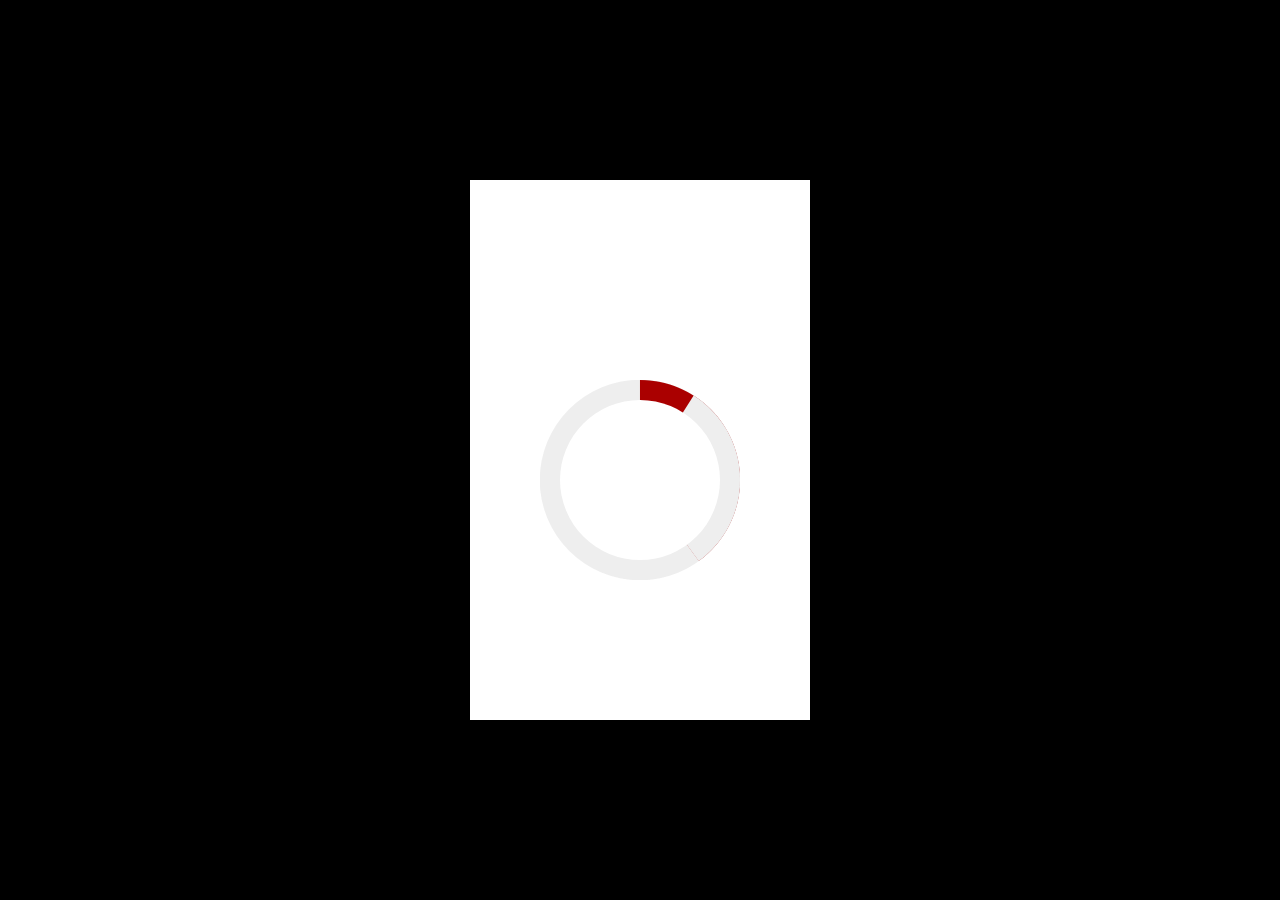
<file: test/test-H5ComponentRing.html>
<!DOCTYPE html>
<html>
<head>
    <meta charset="UTF-8"/>
    <meta name="viewport" content="width=device-width, minimum-scale=1, maximum-scale=1">

    <title>课程作业7：H5ComponentPie扩展，环图实现</title>

    <link rel="stylesheet" href="../css/H5ComponentBase.css">
    <link rel="stylesheet" href="../css/H5ComponentPie.css">
    <link rel="stylesheet" href="../css/H5ComponentRing.css">
    <style type="text/css">
        body{
            margin: 0;
            padding: 0;
            background-color: #000;
            font-size: 12px;
        }

        .iphone{
            width: 340px;
            height: 540px;
            background-color: #fff;
            position: absolute;
            left: 50%;
            top: 50%;
            margin: -270px 0 0 -170px;
        }
    </style>

    <!-- 任务一：(1)引入必要的资源，包括 jquery.js、H5componentBase相关资源（css、js）、H5ComponentPie相关资源(css、js)，环图自身的资源（css、js）共计7个文件。 -->
    <script src="../js/lib/jquery.js"></script>
    <script src="../js/H5ComponentBase.js"></script>
    <script src="../js/H5ComponentPie.js"></script>
    <script src="../js/H5ComponentRing.js"></script>


    <body>
        <!-- 用于开发测试 H5ComponentRing 对象（环图组件） -->
        <div class="iphone">

        </div>

        <script type="text/javascript">

            var cfg = {

                // 任务一：(2)配置文件缺少类型(type)和数据(data)的定义，完成这两个配置。注意，环图只支持一项数据。
                type: 'ring',

                width : 400,
                height : 400,

                data: [['Node', .4, '#a00']],
  
                css : {
                    top:100,
                    opacity:0
                },
                animateIn:{
                    opacity:1,
                    top:200,
                },
                animateOut:{
                    opacity:0,
                    top:100,
                },
                center : true,
            }

            //  任务一：(3)完成 组件对象(h5) 的定义（var h5 = ...??），注意这里 new 的对象是 环图组件对象
            var h5 = new H5ComponentRing('myRing', cfg);
            $('.iphone').append(h5);


            var leave = true;
            $('body').click(function (){
                leave = !leave;
                $('.h5_component').trigger( leave ? 'onLeave' : 'onLoad' )
            }).click();

        </script>

    </body>

</html>
</file>
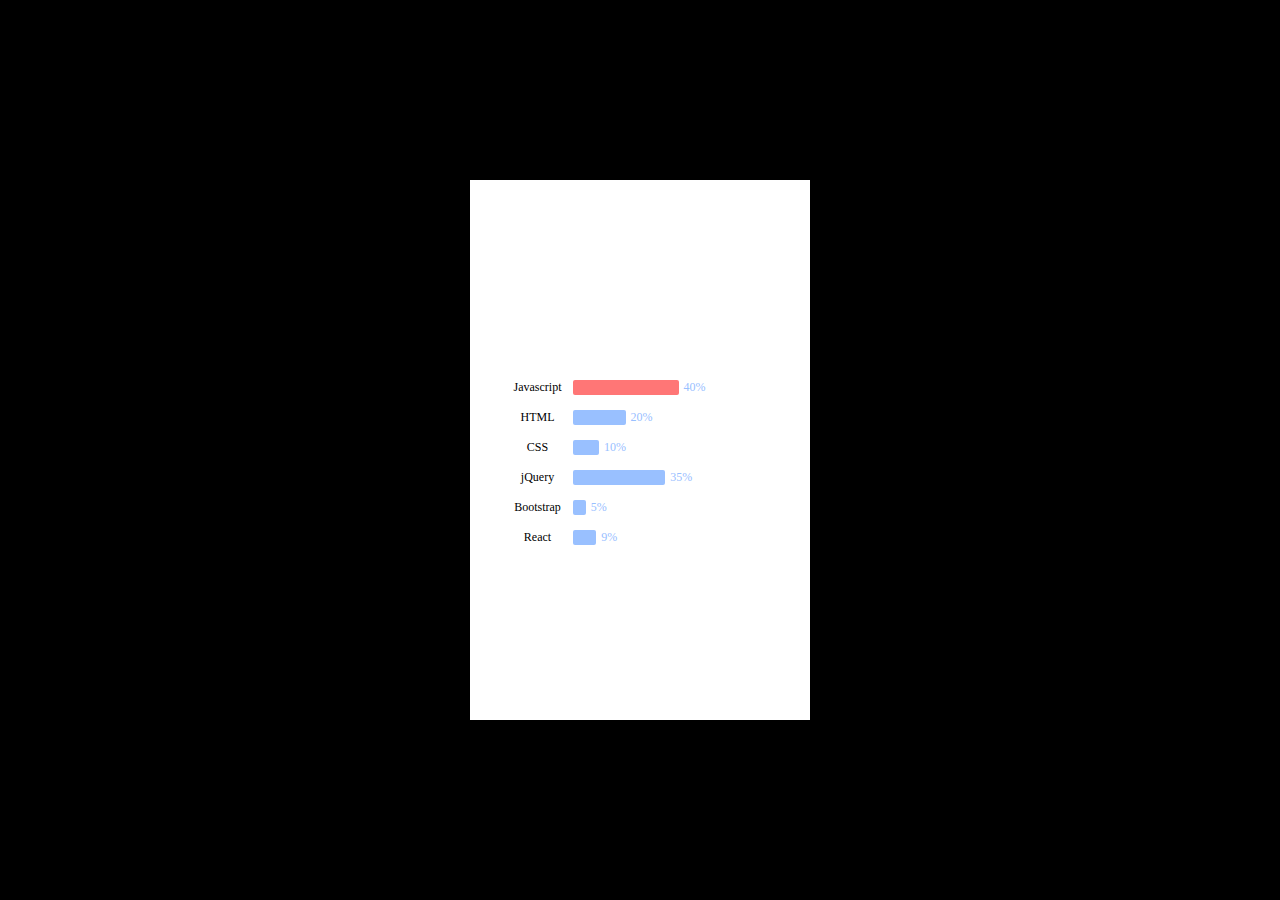
<file: test/test_H5ComponentBar.html>
<!DOCTYPE html>
<html lang="en">
<head>
	<meta charset="UTF-8">
	<meta name="viewport" content="width=device-width, initial-scale=1.0, maximum-scale=1.0, user-scalable=0">
	<title>唯创网讯</title>

	<link rel="stylesheet" href="../css/H5ComponentBase.css">
	<link rel="stylesheet" href="../css/H5ComponentBar.css">
	<style>
		body {
			margin: 0;
			padding: 0;
			background-color: #000;
			font-size: 12px;
		} 				
		.iphone {
			width: 340px;
			height: 540px;
			background-color: #fff;
			position: absolute;
			left: 50%;
			top: 50%;
			margin-left: -170px;
			margin-top: -270px;
		}

	</style>
</head>
<body>
	<!-- 用于开发测试 H5_ComponentBar 对象（基本的图文组件） -->
		
	<div class="iphone"></div>
	


	<script src="../js/lib/jquery.js"></script>
	<script src="../js/H5ComponentBase.js "></script>
	<script src="../js/H5ComponentBar.js "></script>
	<script>
		var cfg = {
			type: 'bar',

			width: 530,
			height: 600,
			data: [
				['Javascript',.4, '#ff7676' ],
				['HTML',.2],
				['CSS',.1],
				['jQuery',.35],
				['Bootstrap',.05],
				['React',.09]
			],
			css: {
				top: 100,
				opacity: 0

			},
			animateIn: {
				opacity: 1,
				top: 200,
			},
			animateOut: {
				opacity: 0,
				top: 100,

			},
			center: true
		};

		var h5 = new H5ComponentBar('myBar', cfg);
		$('.iphone').eq(0).append(h5);


		var leave = true;
		$('body').on('click', function () {
			leave = !leave;		
			$('.h5_component').trigger(leave ?  'onLeave' : 'onLoad');
		});
		setTimeout(function() {
			$('body').trigger('click');
		}, 100);

	</script>

</body>
</html>
</file>
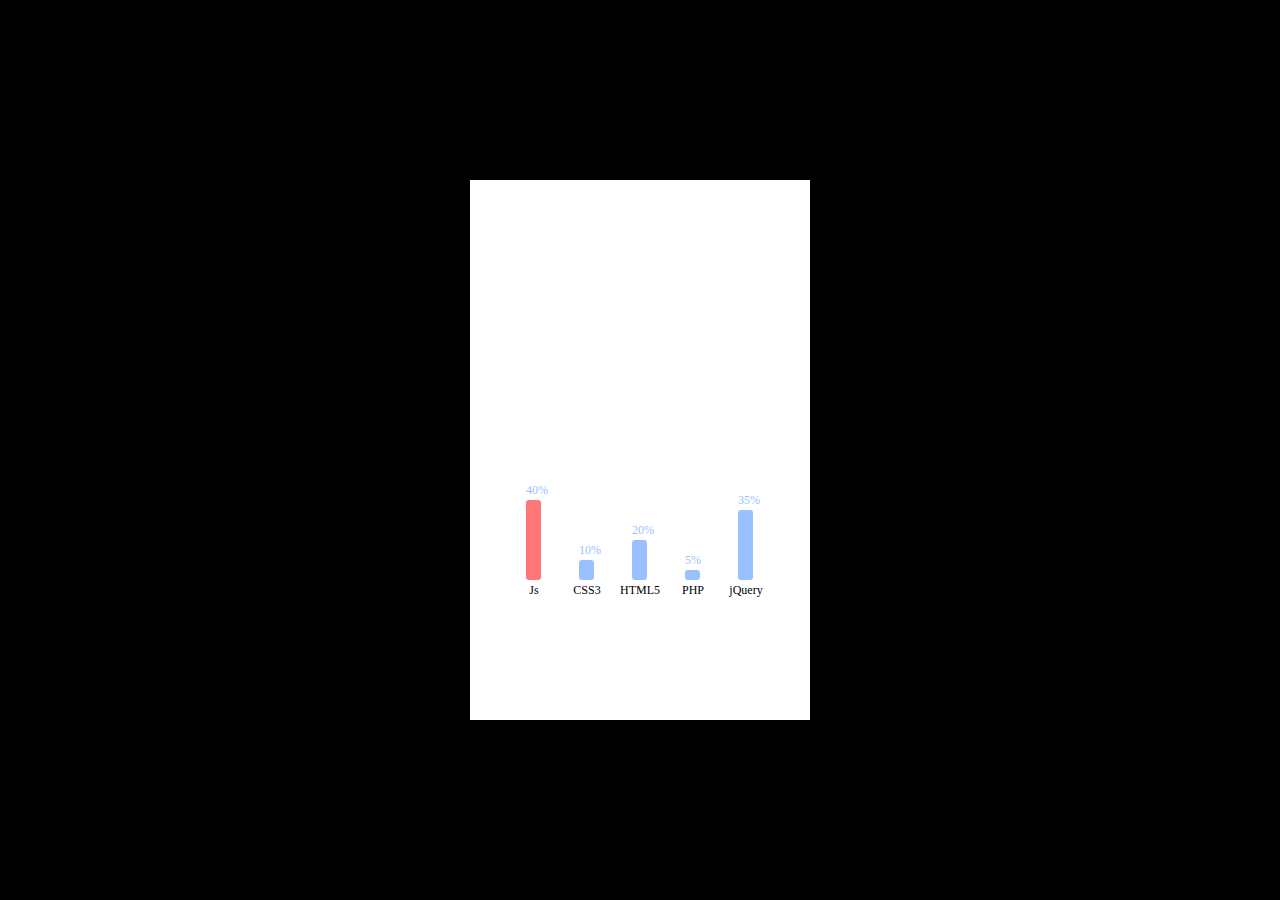
<file: test/test_H5ComponentBar_v.html>
<!DOCTYPE html>
<html>
<head>
    <meta charset="UTF-8"/>
    <meta name="viewport" content="width=device-width, minimum-scale=1, maximum-scale=1">

    <title>唯创网讯</title>

    <style type="text/css">
        body{
            margin: 0;
            padding: 0;
            background-color: #000;
            font-size: 12px;
        }

        .iphone{
            width: 340px;
            height: 540px;
            background-color: #fff;
            position: absolute;
            left: 50%;
            top: 50%;
            margin: -270px 0 0 -170px;
        }
    </style>

    <script  src="../js/lib/jquery.js"></script>
    <script  src="../js/H5ComponentBase.js"></script>
    <link rel="stylesheet" type="text/css" href="../css/H5ComponentBase.css">
    
    <!-- (1)引入需要继承的水平柱图对象js文件 -->
    <script  src="../js/H5ComponentBar.js"></script>

    <!-- 引入柱图-垂直的资源 -->
    <script  src="../js/H5ComponentBar_v.js"></script>
    <link rel="stylesheet" type="text/css" href="../css/H5ComponentBar_v.css">

    <body>
        <!-- 用于开发测试 H5ComponentBar_v 对象（垂直柱图组件） -->
        <div class="iphone">

        </div>

        <script >

            var cfg = {

                //  （2）修正配置文件的组件类型(type)定义为 ? （注意：这个类型名称的定义关系到样式设置）
                type : 'bar_v',
                
                width : 530,
                height : 400,
                data:[
                    ['Js' , .4  ,'#ff7676'],
                    ['CSS3' , .1 ],
                    ['HTML5' , .2  ],
                    ['PHP' , .05  ],
                    ['jQuery' , .35 ]
                ],
                css : {
                    top:100,
                    opacity:0
                },
                animateIn:{
                    opacity:1,
                    top:200,
                },
                animateOut:{
                    opacity:0,
                    top:100,
                },
                center : true,
            }

            var h5 = new H5ComponentBar_v( 'myBarComponent', cfg );
            $('.iphone').append(h5);


            var leave = true;
            $('body').click(function (){
                leave = !leave;
                $('.h5_component').trigger( leave ? 'onLeave' : 'onLoad' )
            }).click();

        </script>

    </body>

</html>
</file>
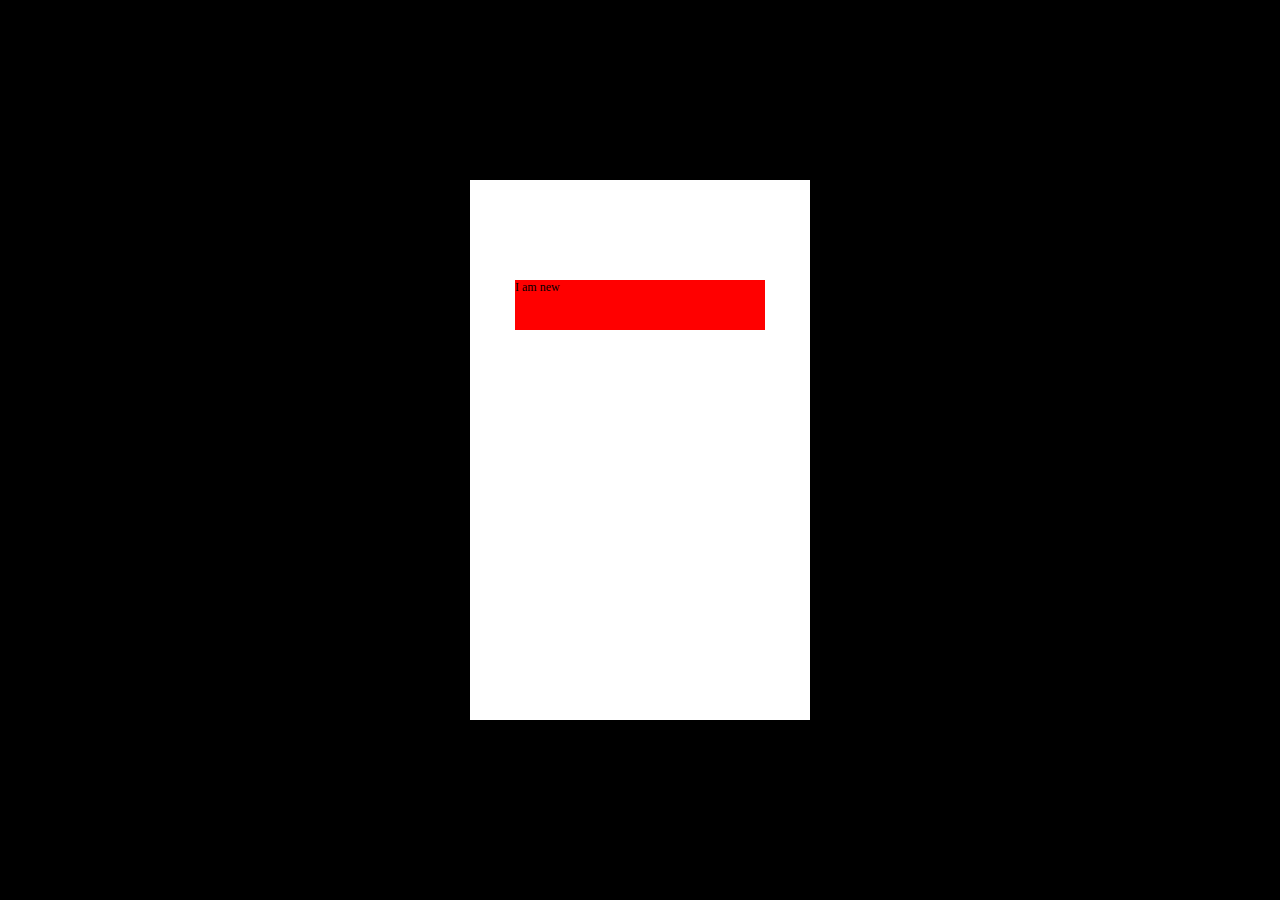
<file: test/test_H5ComponentBase.html>
<!DOCTYPE html>
<html lang="en">
<head>
	<meta charset="UTF-8">
	<meta name="viewport" content="width=device-width, initial-scale=1.0, maximum-scale=1.0, user-scalable=0">
	<link rel="stylesheet" href="../css/H5ComponentBase.css">
	<title>唯创网讯</title>
	<style>
		body {
			margin: 0;
			padding: 0;
			background-color: #000;
			font-size: 12px;
		} 				
		.iphone {
			width: 340px;
			height: 540px;
			background-color: #fff;
			position: absolute;
			left: 50%;
			top: 50%;
			margin-left: -170px;
			margin-top: -270px;
		}


	</style>
</head>
<body>
	<!-- 用于开发测试 H5_ComponentBase 对象（基本的图文组件） -->
		
	<div class="iphone"></div>
	


	<script src="../js/lib/jquery.js"></script>
	<script src="../js/H5ComponentBase.js "></script>
	<script>
		var cfg = {
			type: 'base',

			width: 500,
			height: 100,
			text: 'I am old',
			css: {
				backgroundColor: 'gray',
				top: 100
			},
			center: true
		};

		var h5 = new H5ComponentBase('old', cfg);
		$('.iphone').eq(0).append(h5);

		//新组件配置
		var cfg_rel = {
			type: 'base',

			width: 500,
			height: 100,

			text: 'I am new',
			css: {
				backgroundColor: 'red',
				top: 100
			},
			center: true,
			relativeTo: 'old'
		};


		$('.iphone').eq(0).append(new H5ComponentBase('relative', cfg_rel));

		var leave = true;
		$('body').on('click', function () {
			leave = !leave;
			$('.h5_component').trigger(leave ?  'onLeave' : 'onLoad');
		});

	</script>

</body>
</html>
</file>
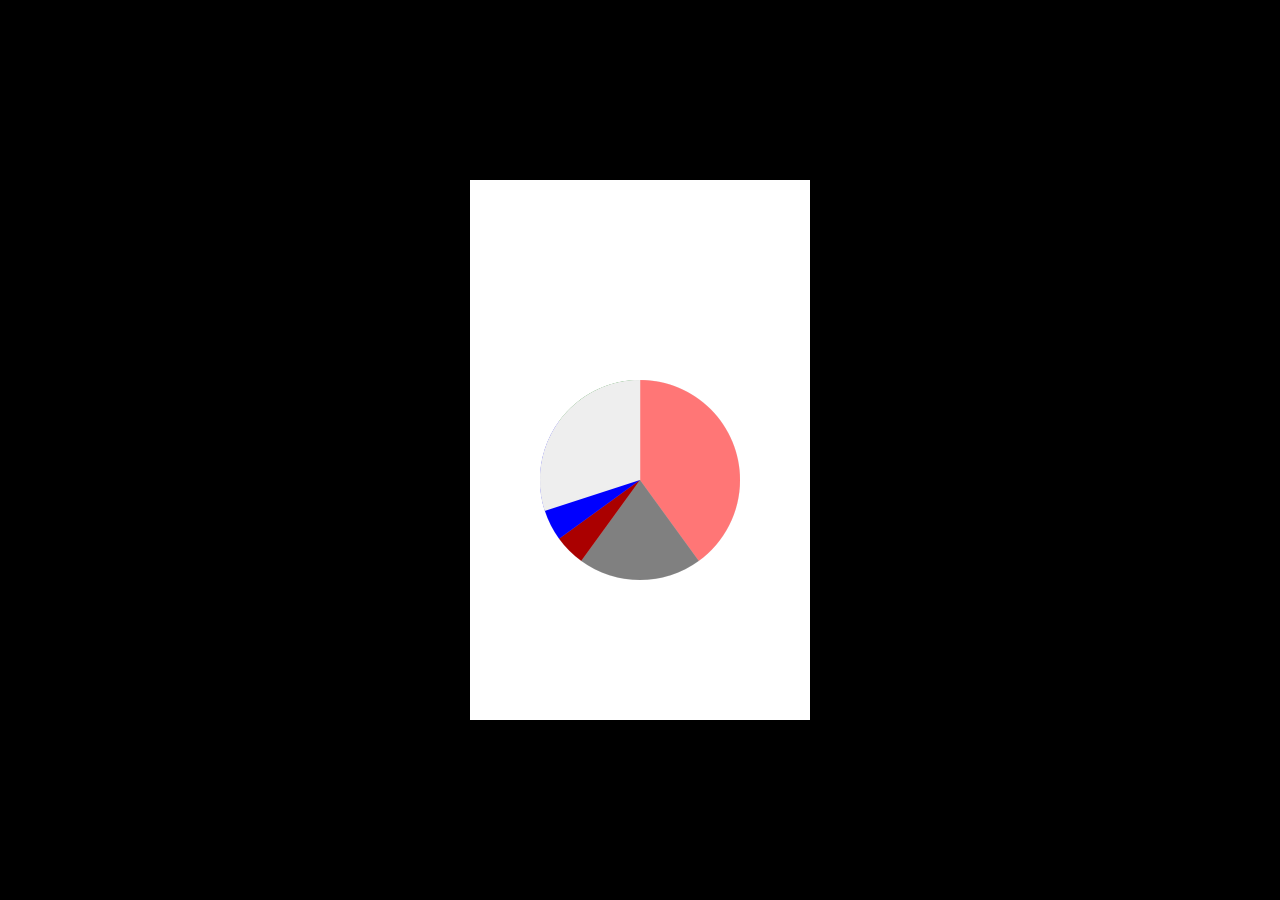
<file: test/test_H5ComponentPie.html>
<!DOCTYPE html>
<html>
<head>
    <meta charset="UTF-8"/>
    <meta name="viewport" content="width=device-width, minimum-scale=1, maximum-scale=1">

    <title>唯创网讯</title>

    <style type="text/css">
        body{
            margin: 0;
            padding: 0;
            background-color: #000;
            font-size: 12px;
        }
        .iphone{
            width: 340px;
            height: 540px;
            background-color: #fff;
            position: absolute;
            left: 50%;
            top: 50%;
            margin: -270px 0 0 -170px;
        }
    </style>

    <script  src="../js/lib/jquery.js"></script>
    <script  src="../js/H5ComponentBase.js"></script>
    <link rel="stylesheet" type="text/css" href="../css/H5ComponentBase.css">
    
    <script  src="../js/H5ComponentPie.js"></script>
    <link rel="stylesheet" type="text/css" href="../css/H5ComponentPie.css">

    <body>
        <!-- 用于开发测试 H5ComponentPie 对象（饼图组件） -->
        <div class="iphone">

        </div>

        <script >

            var cfg = {

                type : 'pie',
                
                width : 400,
                height : 400,

                data:[
                    ['Js' , .4  ,'#ff7676'],
                    ['CSS3' , .2 ],
                    ['HTML5' , .05  ],
                    ['PHP' , .2  ],
                    ['jQuery' , .15 ]
                ],
                css : {
                    top:200,
                    // opacity:0
                },
                animateIn:{
                    opacity:1,
                    top:200,
                },
                animateOut:{
                    opacity:0,
                    top:100,
                },
                center : true,
            }

            var h5 = new H5ComponentPie( 'myPie', cfg );
            $('.iphone').append(h5);


            var leave = true;
            $('body').click(function (){
                leave = !leave;
                $('.h5_component').trigger( leave ? 'onLeave' : 'onLoad' )
            }).click();

        </script>

    </body>

</html>
</file>
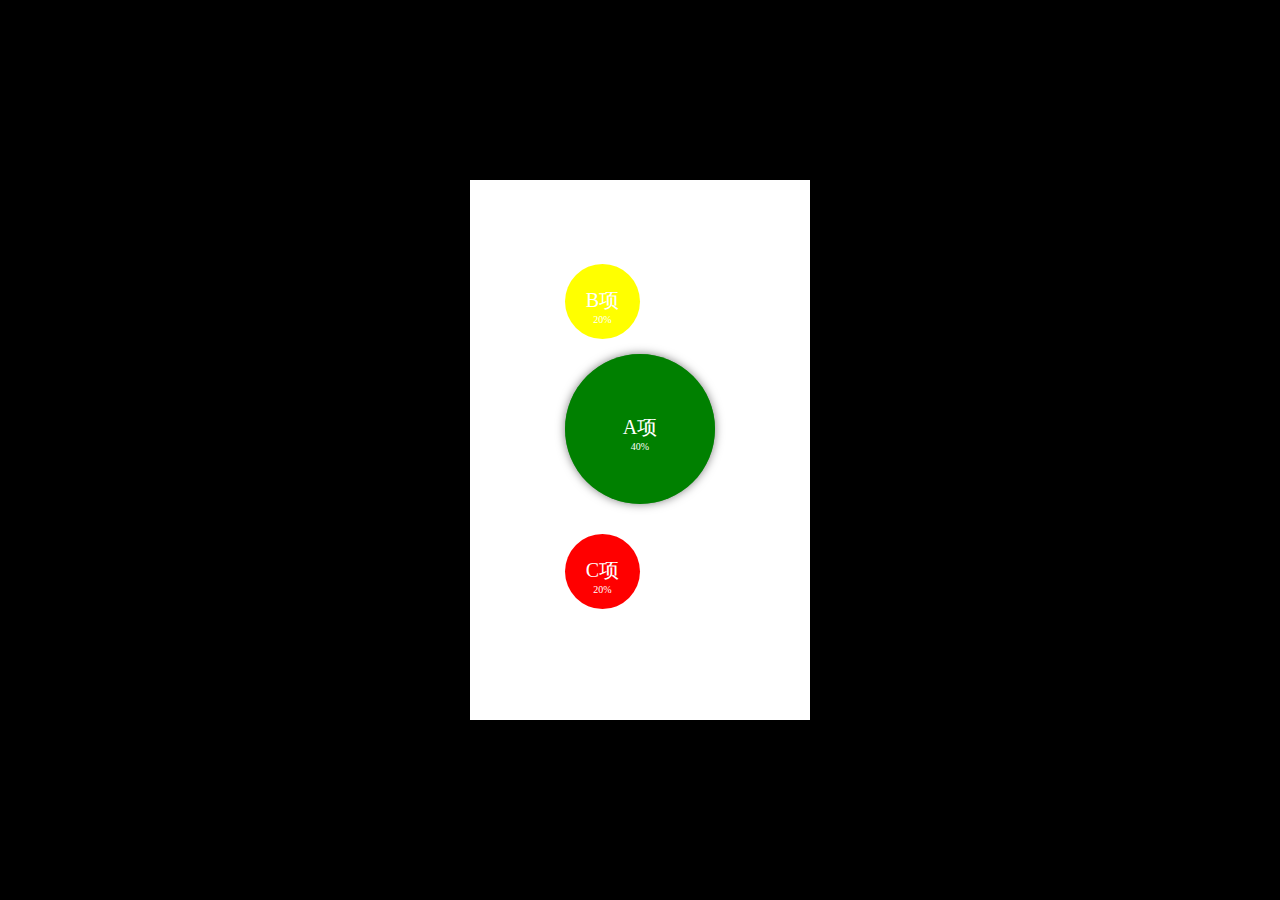
<file: test/test_H5ComponentPoint.html>
<!DOCTYPE html>
<html lang="en">
<head>
	<meta charset="UTF-8">
	<meta name="viewport" content="width=device-width, initial-scale=1.0, maximum-scale=1.0, user-scalable=0">
	<title>唯创网讯</title>

	<link rel="stylesheet" href="../css/H5ComponentBase.css">
	<link rel="stylesheet" href="../css/H5ComponentPoint.css">
	<style>
		body {
			margin: 0;
			padding: 0;
			background-color: #000;
			font-size: 12px;
		} 				
		.iphone {
			width: 340px;
			height: 540px;
			background-color: #fff;
			position: absolute;
			left: 50%;
			top: 50%;
			margin-left: -170px;
			margin-top: -270px;
		}

	</style>
</head>
<body>
	<!-- 用于开发测试 H5_ComponentBase 对象（基本的图文组件） -->
		
	<div class="iphone"></div>
	


	<script src="../js/lib/jquery.js"></script>
	<script src="../js/H5ComponentBase.js "></script>
	<script src="../js/H5ComponentPoint.js "></script>
	<script>
		var cfg = {
			type: 'point',

			width: 300,
			height: 300,
			data: [
				['A项',.4, 'green' ],
				['B项',.2, 'yellow', 0, '-60%' ],
				['C项',.2, 'red', 0, '120%' ],
			],
			css: {
				bottom: '40%'
			},
			center: true
		};

		var h5 = new H5ComponentPoint('old', cfg);
		$('.iphone').eq(0).append(h5);


		var leave = true;
		$('body').on('click', function () {
			leave = !leave;
			$('.h5_component').trigger(leave ?  'onLeave' : 'onLoad');
		});
		setTimeout(function() {
			$('body').trigger('click');
		}, 100);

	</script>

</body>
</html>
</file>
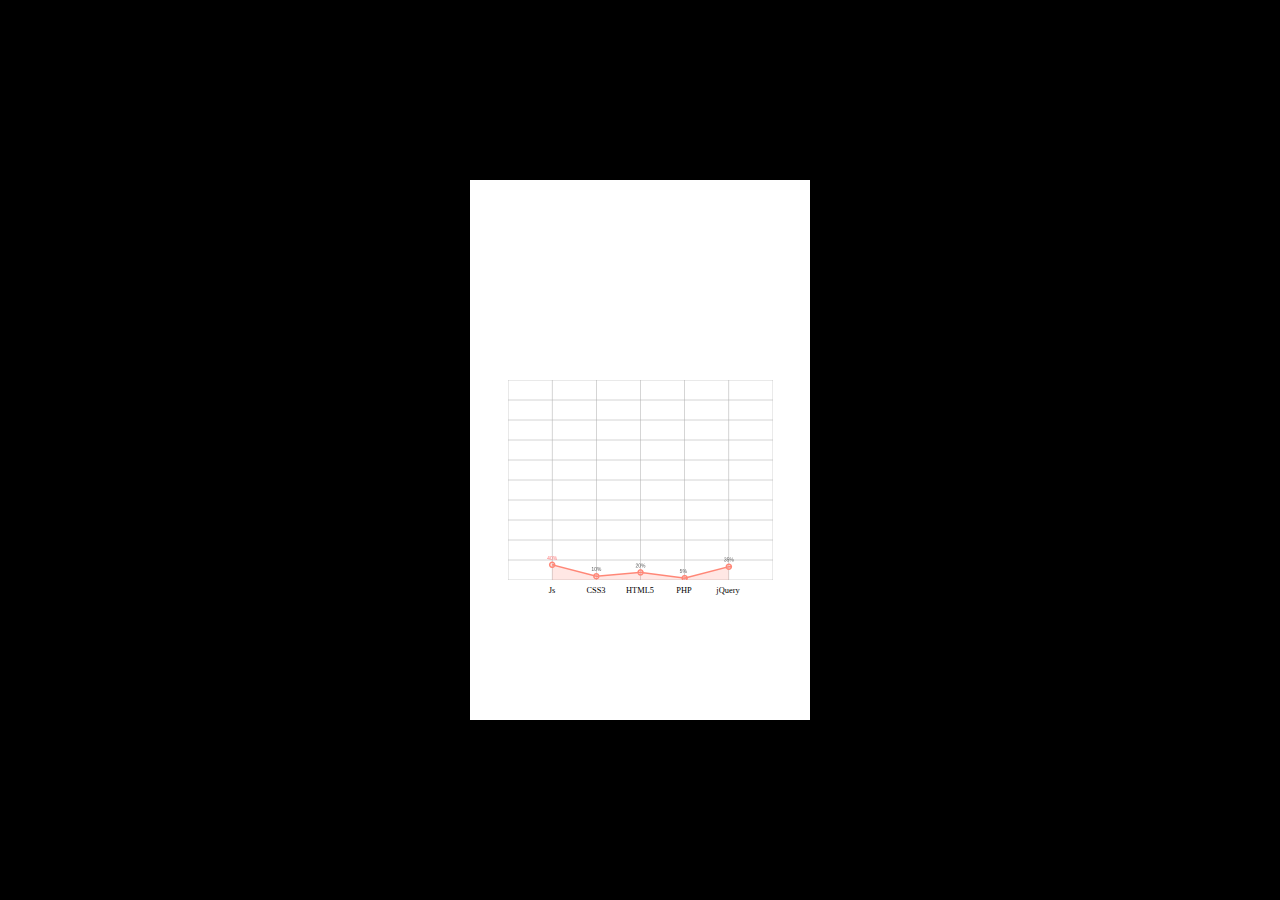
<file: test/test_H5ComponentPolyline.html>
<!DOCTYPE html>
<html>
<head>
    <meta charset="UTF-8"/>
    <meta name="viewport" content="width=device-width, minimum-scale=1, maximum-scale=1">

    <title>唯创网讯</title>

    <style type="text/css">
        body{
            margin: 0;
            padding: 0;
            background-color: #000;
            font-size: 12px;
        }
        .iphone{
            width: 340px;
            height: 540px;
            background-color: #fff;
            position: absolute;
            left: 50%;
            top: 50%;
            margin: -270px 0 0 -170px;
        }
    </style>

    <script  src="../js/lib/jquery.js"></script>
    <script  src="../js/H5ComponentBase.js"></script>
    <link rel="stylesheet" type="text/css" href="../css/H5ComponentBase.css">
    
    <script  src="../js/H5ComponentPolyline.js"></script>
    <link rel="stylesheet" type="text/css" href="../css/H5ComponentPolyline.css">

    <body>
        <!-- 用于开发测试 H5ComponentPolyline 对象（折线图组件） -->
        <div class="iphone">

        </div>

        <script >

            var cfg = {

                type : 'polyline',
                
                width : 530,
                height : 400,
                data:[
                    ['Js' , .4  ,'#ff7676'],
                    ['CSS3' , .1 ],
                    ['HTML5' , .2  ],
                    ['PHP' , .05  ],
                    ['jQuery' , .35 ]
                ],
                css : {
                    top:100,
                    opacity:0
                },
                animateIn:{
                    opacity:1,
                    top:200,
                },
                animateOut:{
                    opacity:0,
                    top:100,
                },
                center : true,
            }

            var h5 = new H5ComponentPolyline( 'myPolyline', cfg );
            $('.iphone').append(h5);


            var leave = true;
            $('body').click(function (){
                leave = !leave;
                $('.h5_component').trigger( leave ? 'onLeave' : 'onLoad' )
            }).click();

        </script>

    </body>

</html>
</file>
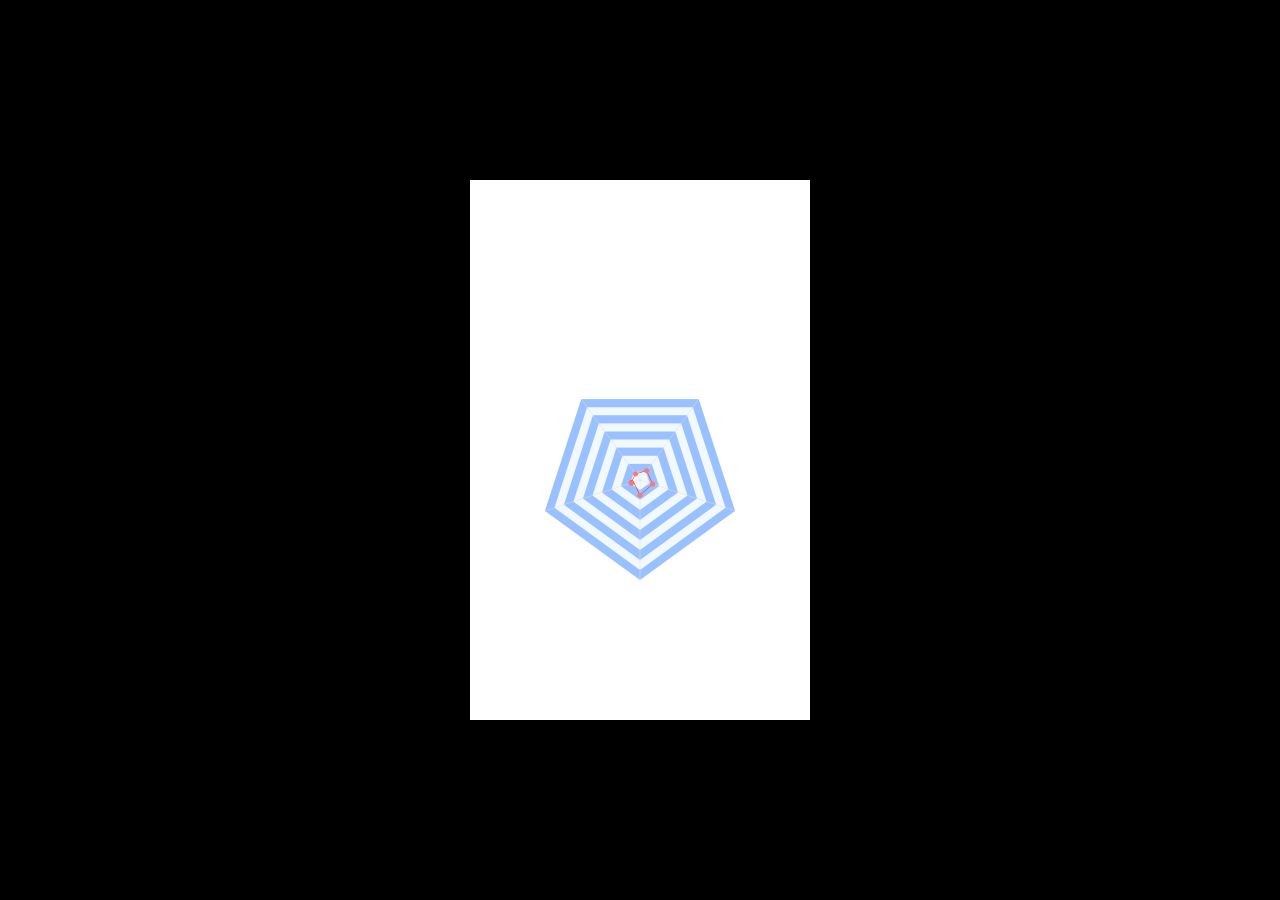
<file: test/test_H5ComponentRadar.html>
<!DOCTYPE html>
<html>
<head>
    <meta charset="UTF-8"/>
    <meta name="viewport" content="width=device-width, minimum-scale=1, maximum-scale=1">

    <title>唯创网讯</title>

    <style type="text/css">
        body{
            margin: 0;
            padding: 0;
            background-color: #000;
            font-size: 12px;
        }
        .iphone{
            width: 340px;
            height: 540px;
            background-color: #fff;
            position: absolute;
            left: 50%;
            top: 50%;
            margin: -270px 0 0 -170px;
        }
    </style>

    <script  src="../js/lib/jquery.js"></script>
    <script  src="../js/H5ComponentBase.js"></script>
    <link rel="stylesheet" type="text/css" href="../css/H5ComponentBase.css">
    
    <script  src="../js/H5ComponentRadar.js"></script>
    <link rel="stylesheet" type="text/css" href="../css/H5ComponentRadar.css">

    <body>
        <!-- 用于开发测试 H5ComponentRadar 对象（radar图组件） -->
        <div class="iphone">

        </div>

        <script >

            var cfg = {

                type : 'radar',
                
                width : 400,
                height : 400,
                data:[
                    ['Js' , .8  ,'#ff7676'],
                    ['CSS3' , .7 ],
                    ['HTML5' , .6  ],
                    ['PHP' , .4  ],
                    ['jQuery' , .5 ]
                ],
                css : {
                    top:100,
                    opacity:0
                },
                animateIn:{
                    opacity:1,
                    top:200,
                },
                animateOut:{
                    opacity:0,
                    top:100,
                },
                center : true,
            }

            var h5 = new H5ComponentRadar( 'myRadar', cfg );
            $('.iphone').append(h5);


            var leave = true;
            $('body').click(function (){
                leave = !leave;
                $('.h5_component').trigger( leave ? 'onLeave' : 'onLoad' )
            }).click();

        </script>

    </body>

</html>
</file>
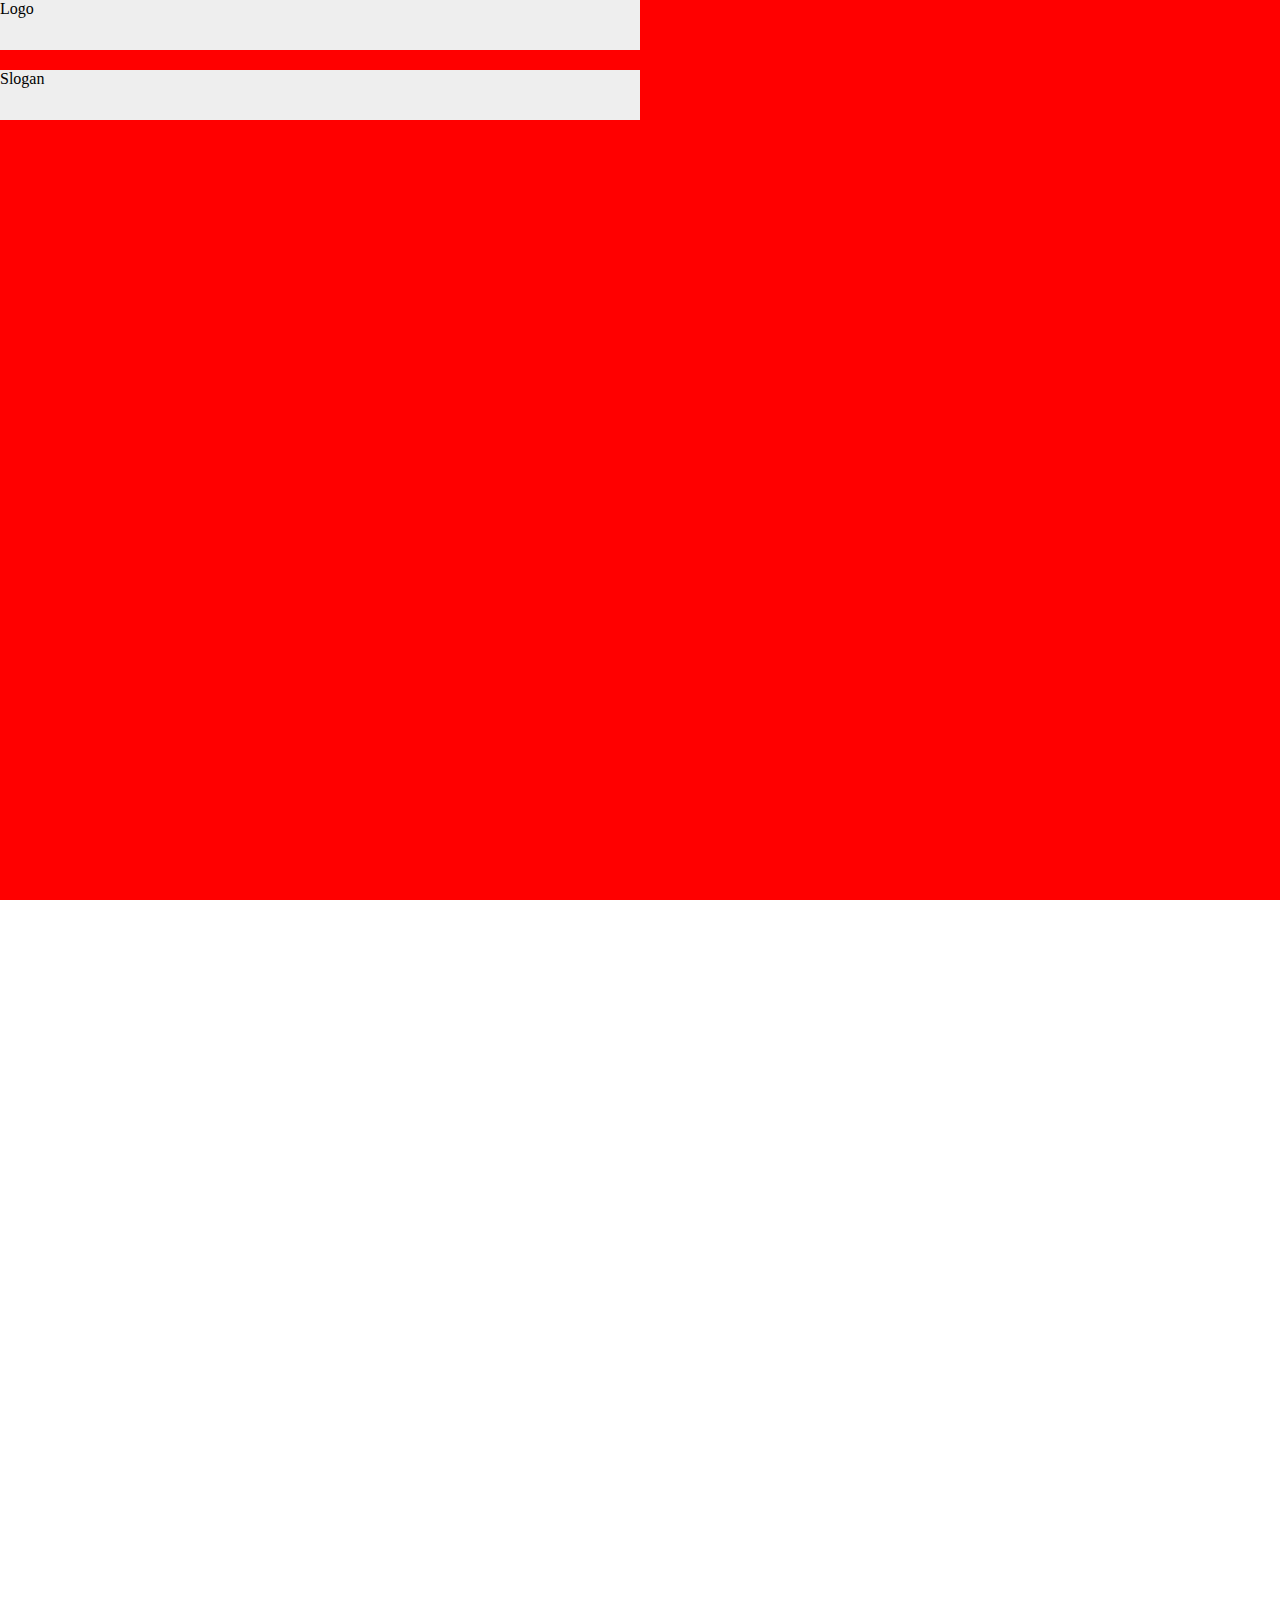
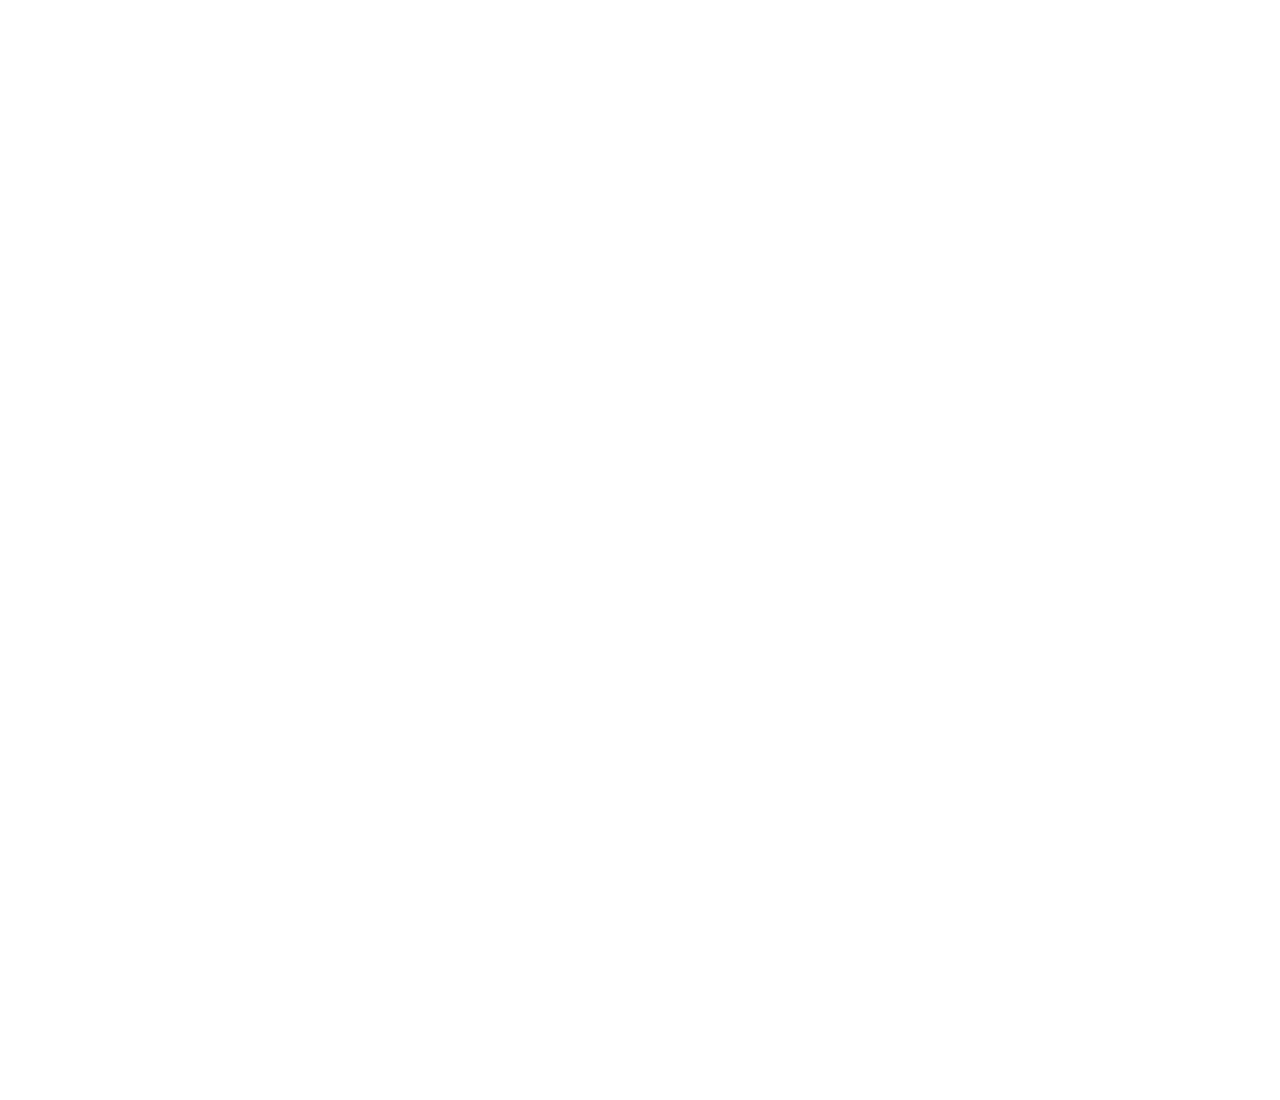
<file: test/test_valid.html>
<!DOCTYPE html>
<html lang="en">
<head>
	<meta charset="UTF-8">
	<meta name="viewport" content="width=device-width, initial-scale=1.0, maximum-scale=1.0, user-scalable=0">
	<title>唯创网讯</title>
	<style>
		body {
			margin: 0;
			padding: 0;
		} 				
		.component {
			width: 50%;
			height: 50px;
			margin-bottom: 20px;
			background-color: #eee;
		}						
	</style>
</head>
<body>
	<div id="h5">
		<div class="page section" id="page1">
			<div class="component log">Logo</div>
			<div class="component slogan">Slogan</div>
		</div>
		<div class="page section" id="page2">
			<div class="component desc">描述信息</div>
		</div>
		<div class="page section" id="page3">
			<div class="component data">数据信息</div>
		</div>
	</div>

	<script src="../js/lib/jquery.js"></script>
	<script src="../js/lib/jquery-ui.min.js"></script>
	<script src="../js/lib/jquery.fullPage.js"></script>
	<script>
		$(function() {
			$('#h5').fullpage({
				sectionsColor: ['red', 'yellow', 'blue', 'green'],
				onLeave: function (index, nextIndex, direction) {
					$('#h5').find('.page').eq(index-1).trigger('onLeave');
					$(this).find('.component').trigger('onLeave');
				},
				afterLoad: function (anchorLink, index) {
					$('#h5').find('.page').eq(index-1).trigger('onLoad');
					$(this).find('.component').trigger('onLoad');
				},
			});	
		});

		$('.page').on('onLeave', function () {
			console.log($(this).attr('id'), '=>', 'onLeave');
		});
		$('.page').on('onLoad', function () {
			console.log($(this).attr('id'), '=>', 'onLoad');
			
		});
		$('.component').on('onLeave', function () {
			$(this).fadeOut();
			return false;
		});
		$('.component').on('onLoad', function () {
			$(this).fadeIn();
			return false;
		});

	</script>

</body>
</html>
</file>
<file: css/H5ComponentBase.css>
.h5_component {
	-webkit-background-size: 100%;
	background-size: 100%;
	background-repeat: no-repeat;
	position: absolute;
}
</file>
<file: css/H5ComponentPie.css>
/* 饼图样式 */
.h5_component_pie {

}	

.h5_component_pie canvas{
	position: absolute;	
	left: 0;
	top: 0;
	width: 100%;
	height: 100%;
} 

.h5_component_pie .text{
	position: absolute;
	text-align: center;
	z-index: 99;
	height: 24px;
	transition: all 1s .2s;
}
</file>
<file: css/H5ComponentRing.css>
/* 环图组件样式 */
.h5_component_ring{
    
}

.h5_component_ring .mask{
    width: 100%;
    height: 100%;
    position: absolute;
    left: 0;
    top: 0;
    z-index: 90;
    /* 任务三：修正遮罩层的样式，为其添加白色背景颜色，并且设置为完成 圆形饼图的 80% 大小 */
    background-color: #fff;
    border-radius: 50%;
    -webkit-transform:scale(.8);
}

.h5_component_ring .text{
    width: 100%;
    top: 40%;
    opacity: 0;
}
.h5_component_ring .text .per{
}
</file>
<file: css/H5ComponentBar.css>
/* 柱状图样式 */
.h5_component_bar {

}	

.h5_component_bar .line{
	height: 15px;
	font-size: 12px;
	line-height: 15px;
	margin-bottom: 15px;

}	
.h5_component_bar .name{
	width: 60px;
	float: left;
	color: #000;
	text-align: center;
}	
.h5_component_bar .rate{
	height: 15px;
	margin-left: 5px;
	float: left;
	position: relative;
}
.h5_component_bar  .rate .bg{
	background-color: #99c0ff;
	width: 0%;
	height: 100%;
	position: absolute;	
	left: 0;
	top: 0;
	border-radius: 2px;
}	

.h5_component_bar .per{
	width: 20px;
	color: #99c0ff;
	margin-left: 5px;
	float: left;
	-webkit-opacity: 0;
}

.h5_component_bar_load .rate .bg{
	-webkit-transition: all 1s .5s;
	width: 100%;
}		
.h5_component_bar_leave .rate .bg{
	width: 0%;
}	
.h5_component_bar_load .per{
	-webkit-transition: all 1s 1.5s;
	-webkit-opacity: 1;
}
.h5_component_bar_leave .per{
	 -webkit-opacity: 0;
}
</file>
<file: css/H5ComponentBar_v.css>
/* 垂直柱状组件样式 */
.h5_component_bar_v{
}


.h5_component_bar_v .line{
    float: left;
    height: 100%;
    font-size: 12px;
    position: relative;

}

.h5_component_bar_v .name{
    width: 100%;
    position: absolute;
    left: 0;
    height: 20px;
    line-height: 20px;
    bottom: -20px;
    text-align: center;
}

.h5_component_bar_v .rate{
    height: 100%;
    width: 15px;
    position: absolute;
    bottom: 0;
    left: 50%;
    margin-left: -8px;
}
.h5_component_bar_v .rate .bg{
    background-color: #99c0ff;
    width: 100%;
    height: 0%;
    position: absolute;
    left: 0;
    bottom: 0;
    border-radius: 3px;
}

.h5_component_bar_v .per{
    width: 100%;
    position: absolute;
    left: 0;
    /*任务三：(1)修正 百分比数字 的位置，使其保持在 .bg 的顶端*/
    top: -20px;
    height: 20px;
    line-height: 20px;
    text-align: center;
    color: #99c0ff;
    -webkit-opacity:0;
}

.h5_component_bar_v_load .rate .bg{
    -webkit-transition:all 1s .5s;
    height: 100%;
}


.h5_component_bar_v_leave .rate .bg{
    height: 0%;
}


.h5_component_bar_v_load .per{
    -webkit-transition:all 1s 1.5s;
    -webkit-opacity:1;
}
.h5_component_bar_v_leave .per{
    -webkit-opacity:0;
}
</file>
<file: css/H5ComponentPoint.css>
/* 散点图样式 */
.h5_component_point {
	color: #fff;
}	

.h5_component_point .point{
	display: block;
	background-color: #ccc;
	position: absolute;
	border-radius: 50%;
	-webkit-opacity:0;
    -webkit-transition:all 1s;
} 

.h5_component_point .name{
	height:  30px;
	width: 100%;
	text-align: center;
	position: absolute;
	top: 50%;
	margin-top: -15px;
	font-size: 20px;
}
.h5_component_point .rate{
	font-size: 0.5em;
}

.h5_component_point_load .point{
	-webkit-opacity:1;
    -webkit-transform:scale(1);
}
.h5_component_point_leave .point{
	-webkit-opacity: 0;
	-webkit-transform: scale(.1);
}

.h5_component_point_load .point_focus{
	box-shadow: 0 0 10px rgba(0, 0, 0, .5);
}
.h5_component_point_load .point_focus:after{
	content: ' ';
	text-indent: -999px;
	position: absolute;
	width: 100%;
	height: 100%;
	left: 50%;
	top: 50%;
	margin-left: -50%;
	margin-top: -50%;
	border-radius: 50%;
	-webkit-opacity: .5;
	background-color: inherit;
	-webkit-animation: breathe 3s infinite ease-in-out .5s;
	z-index: -1;
}
@-webkit-keyframes breathe {
	0% {
        -webkit-transform:scale(.5);
        -webkit-opacity:.9;
    }
    95%{
        -webkit-transform:scale(1.5);
        -webkit-opacity:0;
    }
    100%{
        -webkit-transform:scale(.9);
        -webkit-opacity:0;
    }
}
</file>
<file: css/H5ComponentPolyline.css>
/* 散点图样式 */
.h5_component_polyline {

}	

.h5_component_polyline canvas{
	position: absolute;	
	left: 0;
	top: 0;
	width: 100%;
	height: 100%;
} 

.h5_component_polyline .myText{
	position: absolute;
	font-size: 12px;
	text-align: center;
	bottom: -20px;
	height: 20px;
	line-height: 20px;
	transform: scale(.7);
	transition: all 1s 1.5s;
	opacity: 0;
}

.h5_component_polyline_load .myText {
	opacity: 1;
}
.h5_component_polyline_leave .myText {
	opacity: 0;
}
</file>
<file: css/H5ComponentRadar.css>
/* 雷达图样式 */
.h5_component_radar {

}	

.h5_component_radar canvas{
	position: absolute;	
	left: 0;
	top: 0;
	width: 100%;
	height: 100%;
} 

.h5_component_radar .text{
	position: absolute;
	font-size: 12px;
	/*transition: all 1s;*/
}
</file>
